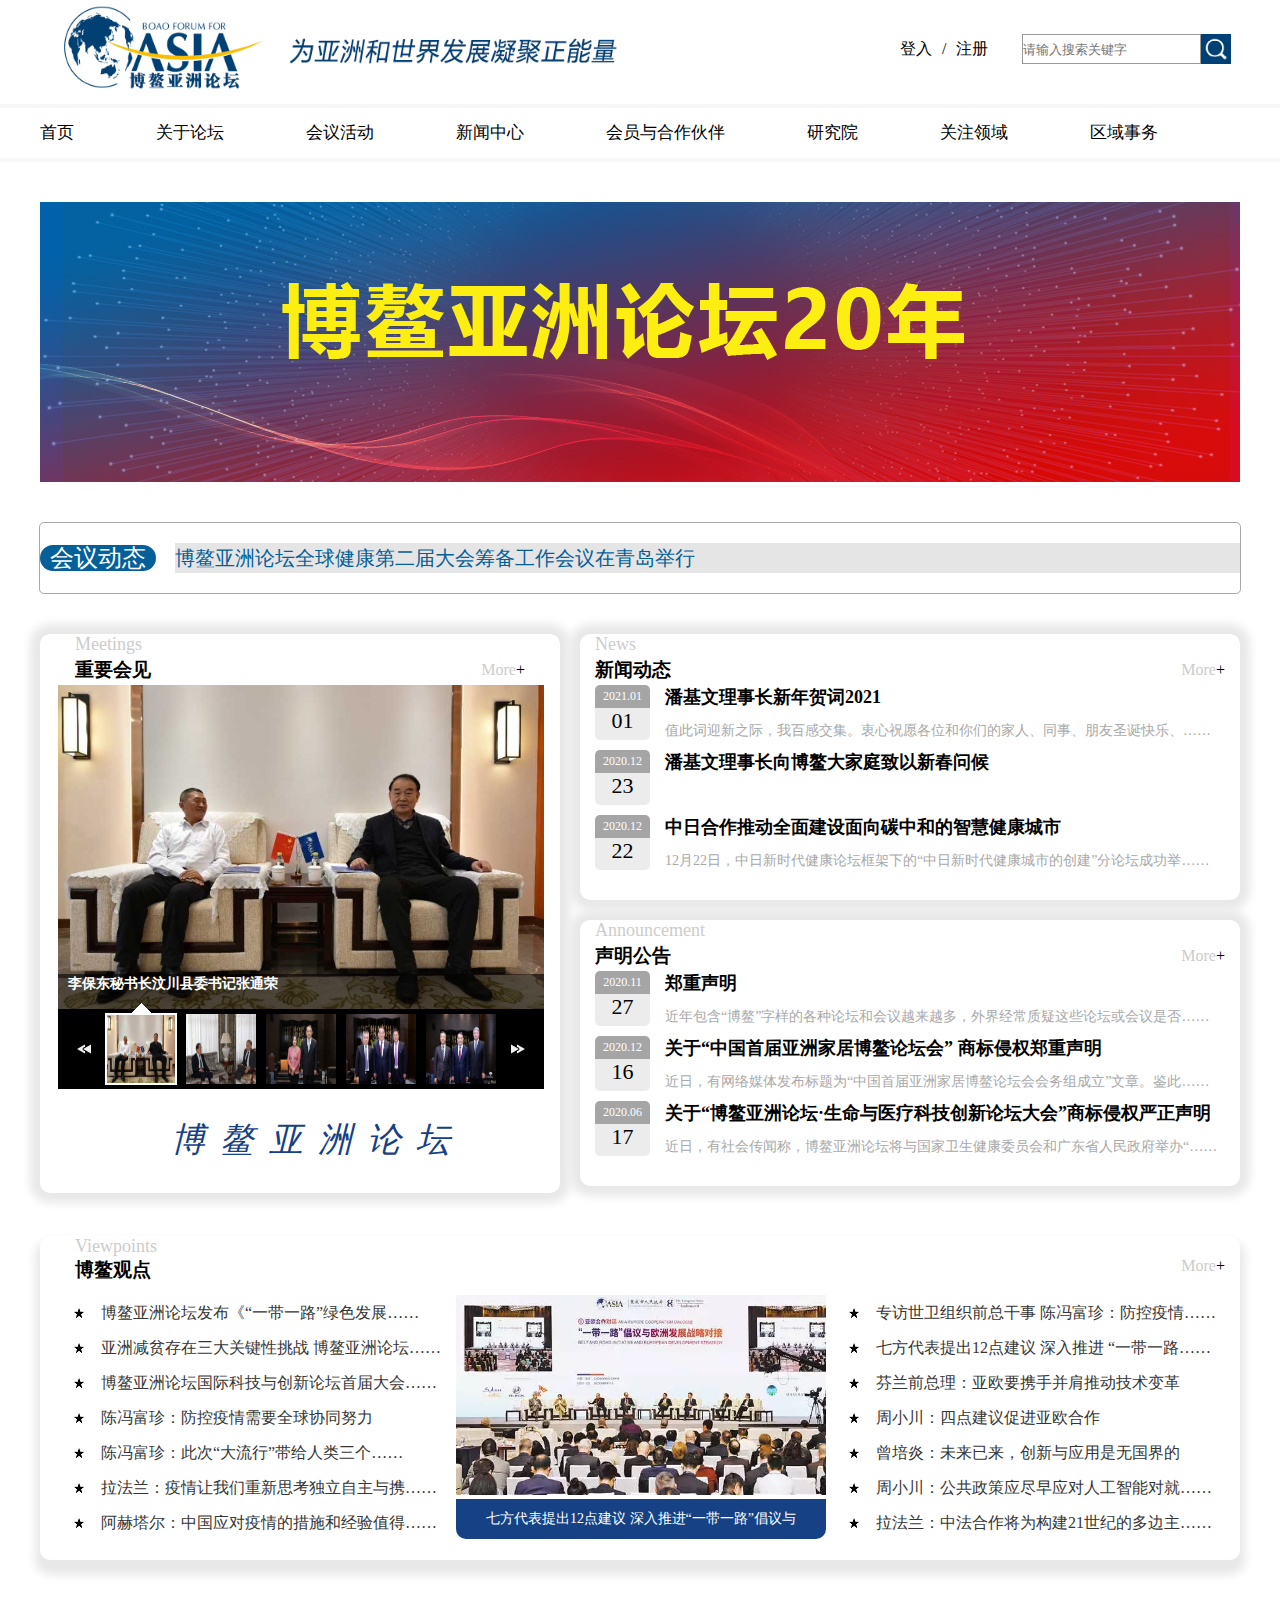
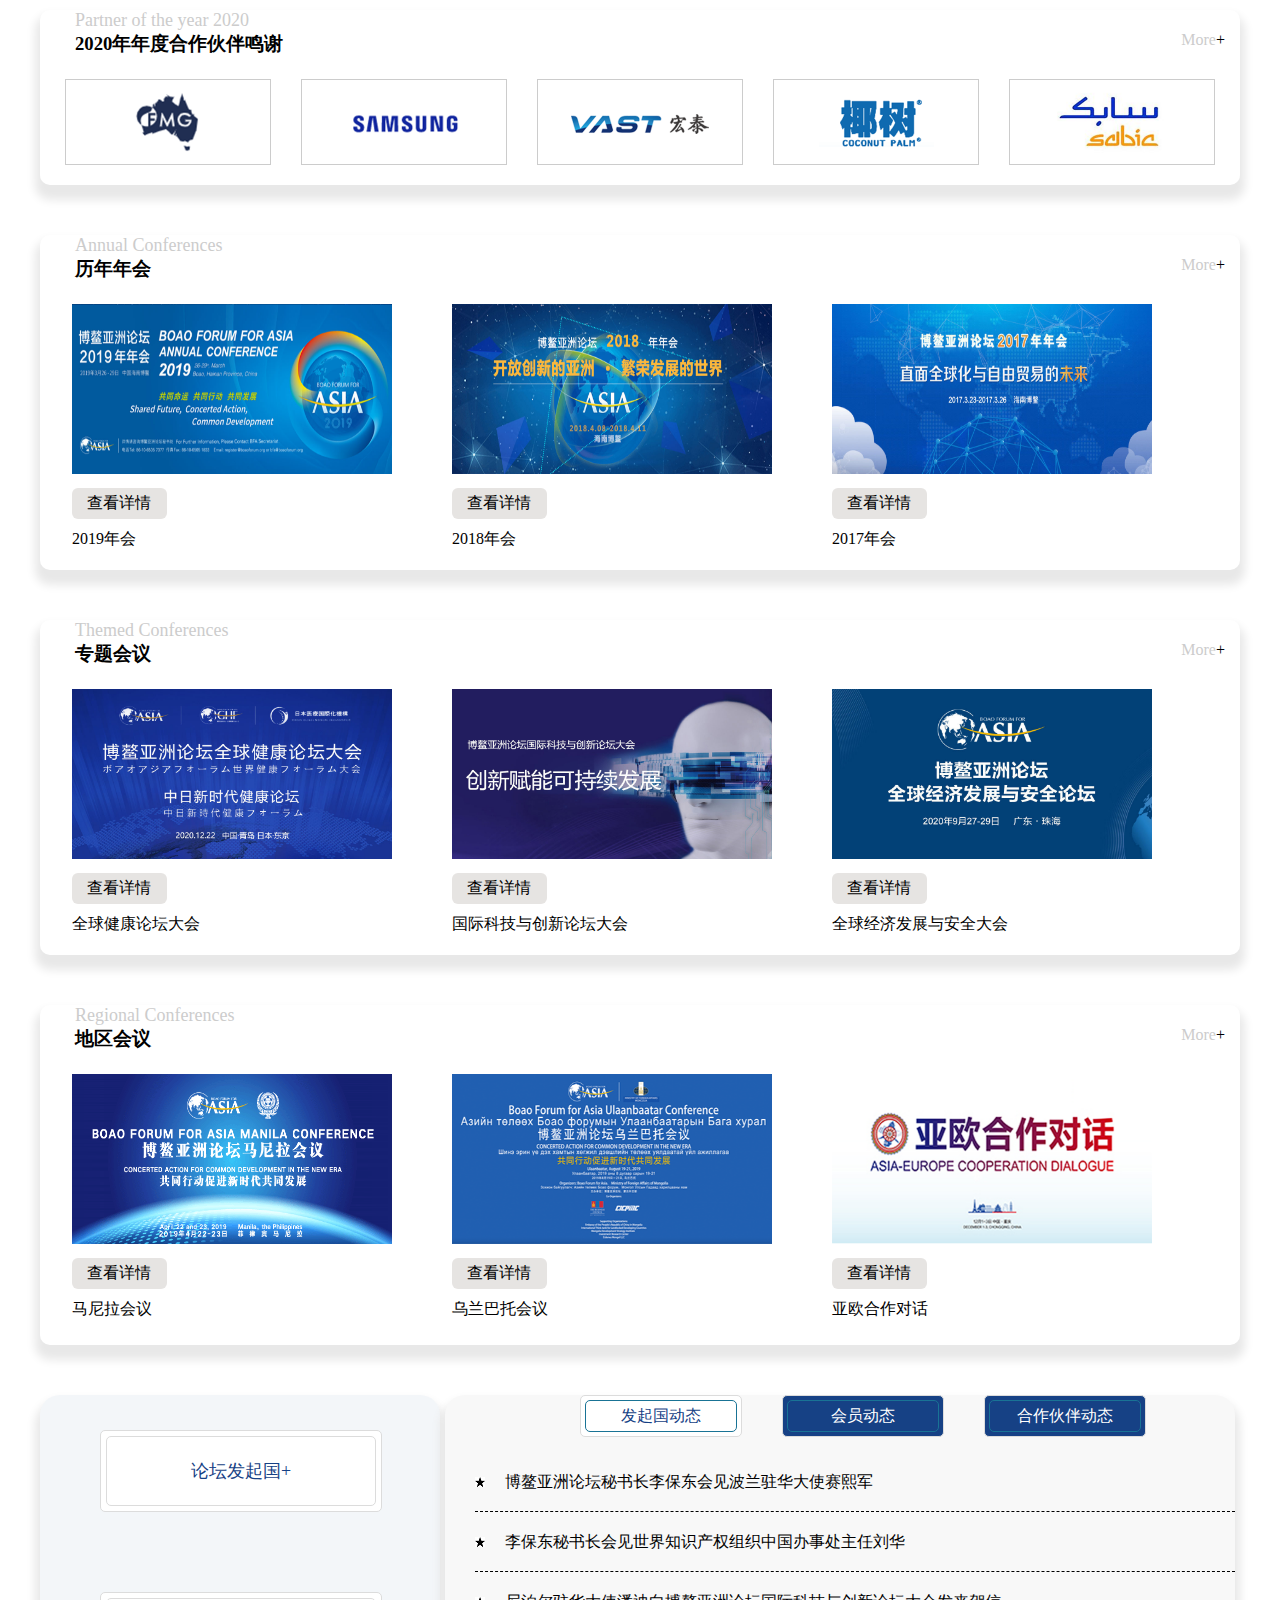
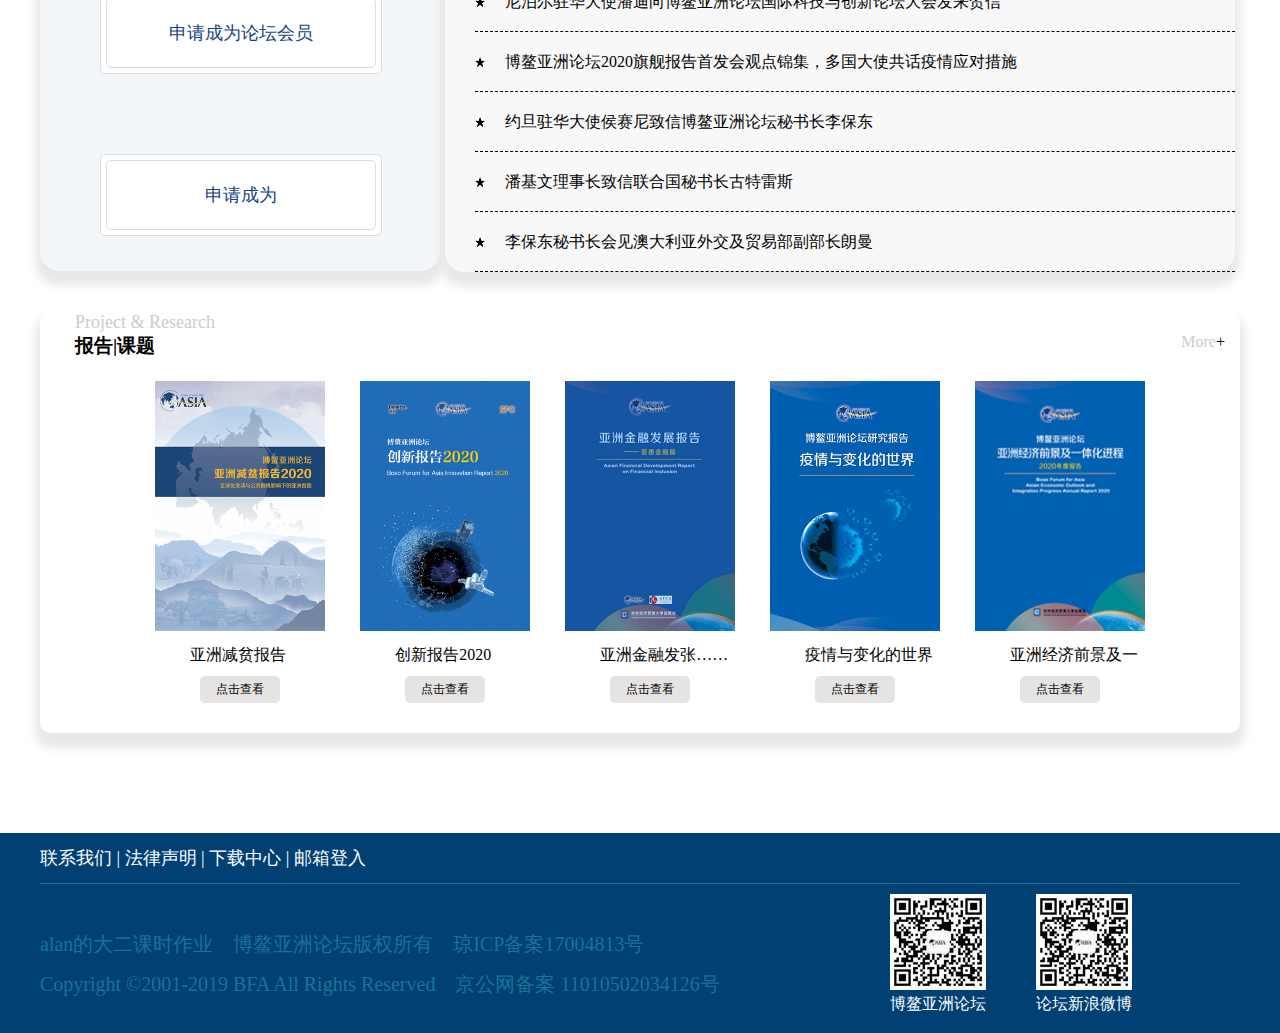
<file: index.html>
<!DOCTYPE html>
<html lang="zh">
<head>
	<meta charset="UTF-8">
	<meta name="viewport" content="width=device-width, initial-scale=1.0">
	<meta http-equiv="X-UA-Compatible" content="ie=edge">
	<title>博鳌亚洲论坛</title>
	<link rel="stylesheet" type="text/css" href="css/index_css.css"/>
	<link rel="stylesheet" type="text/css" href="css/galleryview.css"/>
	<script src="js/jquery.min.js"></script>
	<script src="js/index_js.js"></script>
	<script type="text/javascript" src="js/jquery-1.4.min.js"></script>
	<script type="text/javascript" src="js/jquery.easing.1.3.js"></script>
	<script type="text/javascript" src="js/jquery.galleryview-1.1.js"></script>
	<script type="text/javascript" src="js/jquery.timers-1.1.2.js"></script>
	<script type="text/javascript">
		$(document).ready(function(){
			$('#photos').galleryView({
				panel_width:486,
				panel_height:324,
				frame_width:70,
				frame_height:70
			});
		});
	</script>
</head>
<body>
	<!-- 头 -->
	<script type="text/javascript" src="js/html_to_js_top.js"></script>
	<!-- 头 -->
	<!-- banner开始 -->
	<div id="banner">
		<div id="banner_img">
			<img src="images/bannerwz1.png" alt="图片" style="display: none;" id="div1" >
			<img src="images/bannerwz2.png" alt="图片" style="display: none" id="div2" >
			<img src="images/bannerwz3.png" alt="图片" style="display: none" id="div3" >
			<img src="images/forum2019_cont.png" alt="图片" style="display: none" id="div4" >
		</div>
	</div>
	<!-- banner结束 -->
	<!-- 会议动态开始 -->
	<div id="meet">
		<!-- 我称它为文字的上下联动 -->
		<div id="wz_linkage">
			<span>会议动态</span>
			<ul id="ulid">
				<li οnclick="alert(1)"><a href="#">博鳌亚洲论坛全球健康第二届大会筹备工作会议在青岛举行</a></li>
				<li οnclick="alert(2)"><a href="#">潘基文理事长在博鳌亚洲论坛亚洲减贫报告2020发布会上的讲话</a></li>
				<li οnclick="alert(3)"><a href="#">博鳌亚洲论坛发布《亚洲减贫报告》</a></li>
				<li οnclick="alert(4)"><a href="#">我有一个plan，因为lan，所我只完成了p</a></li>
			</ul>
		</div>
	</div>
	<!-- 会议动态结束 -->
	<!-- 主要内容开始 -->
	<div id="main">
		<!-- main头部开始 -->
		<div id="main_top" class="clearfix">
			<!-- 重要会见开始 -->
			<div id="important_meet">
				<p>Meetings</p>
				<div class="title1">
					<h3>重要会见</h3>
					<a href="#">More<span>+</span></a>
				</div>
				<div id="roll_pic">
					<div id="photos" class="galleryview">
						<!-- 大图，一个盒子一张图 -->
						<div class="panel">
							<a href="#"><img src="images/important_01.png" alt="图1" title="详情" ></a>
							<div class="panel-overlay">
								<h2>李保东秘书长汶川县委书记张通荣</h2>
							</div>
						</div>
						<div class="panel">
							<a href="#"><img src="images/important_02.png" alt="图2" title="详情" ></a>
							<div class="panel-overlay">
								<h2>博鳌亚洲论坛秘书长李保东会见波兰驻华大……</h2>
							</div>
						</div>
						<div class="panel">
							<a href="#"><img src="images/important_03.png" alt="图3" title="详情" ></a>
							<div class="panel-overlay">
								<h2>博鳌亚洲论坛秘书长李保东会见湖南省副省……</h2>
							</div>
						</div>
						<div class="panel">
							<a href="#"><img src="images/important_04.png" alt="图4" title="详情" ></a>
							<div class="panel-overlay">
								<h2>李保东秘书长会见SK集团大中华区总裁吴作义</h2>
							</div>
						</div>
						<div class="panel">
							<a href="#"><img src="images/important_05.png" alt="图5" title="详情" ></a>
							<div class="panel-overlay">
								<h2>李保东秘书长会见世界知识产权组织中国办……</h2>
							</div>
						</div>
						<ul class="filmstrip">
							<!-- 缩略图 -->
							<li><img src="images/important_01.png" alt="图1" ></li>
							<li><img src="images/important_02.png" alt="图2" ></li>
							<li><img src="images/important_03.png" alt="图3" ></li>
							<li><img src="images/important_04.png" alt="图4" ></li>
							<li><img src="images/important_05.png" alt="图5" ></li>
						</ul>
					</div>
				</div>
				<div id="important_meet_footer">
				<p>博鳌亚洲论坛</p>
				</div>
			</div>
			<!-- 重要会见结束 -->
			<!-- 新闻列表开始 -->
			<!-- 新闻动态 -->
			<div id="news">
				<p>News</p>
				<div class="title2">
					<h3>新闻动态</h3>
					<a href="#">More<span>+</span></a>
				</div>
				<div id="news_list">
					<ul>
						<li class="clearfix">
							<div id="news_list_time01">
								<div class="time_ym">2021.01</div>
								<div id="news_time_d01">01</div>
							</div>
							<div id="news_list_zi01" onmouseover="news_time01_over()" onmouseout="news_time01_out()">	<!-- zi=字 -->
								<a href="#">
									<h3>潘基文理事长新年贺词2021</h3>
									<p>值此词迎新之际，我百感交集。衷心祝愿各位和你们的家人、同事、朋友圣诞快乐、……</p>
								</a>
							</div>
						</li>
						<li class="clearfix">
							<div id="news_list_time02">
								<div class="time_ym">2020.12</div>
								<div id="news_time_d02">23</div>
							</div>
							<div id="news_list_zi02" onmouseover="news_time02_over()" onmouseout="news_time02_out()">	<!-- zi=字 -->
								<a href="#">
									<h3>潘基文理事长向博鳌大家庭致以新春问候</h3>
									<p>&nbsp;</p>
								</a>
							</div>
						</li>
						<li class="clearfix">
							<div id="news_list_time03">
								<div class="time_ym">2020.12</div>
								<div id="news_time_d03">22</div>
							</div>
							<div id="news_list_zi03" onmouseover="news_time03_over()" onmouseout="news_time03_out()">	<!-- zi=字 -->
								<a href="#">
									<h3>中日合作推动全面建设面向碳中和的智慧健康城市</h3>
									<p>12月22日，中日新时代健康论坛框架下的“中日新时代健康城市的创建”分论坛成功举……</p>
								</a>
							</div>
						</li>
					</ul>
				</div>
			</div>
			<!-- 声明公告 -->
			<div id="announcement">
				<p>Announcement</p>
				<div class="title2">
					<h3>声明公告</h3>
					<a href="#">More<span>+</span></a>
				</div>
				<div id="announcement_list">
					<ul>
						<li class="clearfix">
							<div id="announcement_list_time01">
								<div class="time_ym">2020.11</div>
								<div id="announcement_time_d01">27</div>
							</div>
							<div id="announcement_list_zi01" onmouseover="announcement_time01_over()" onmouseout="announcement_time01_out()">	<!-- zi=字 -->
								<a href="#">
									<h3>郑重声明</h3>
									<p>近年包含“博鳌”字样的各种论坛和会议越来越多，外界经常质疑这些论坛或会议是否……</p>
								</a>
							</div>
						</li>
						<li class="clearfix">
							<div id="announcement_list_time02">
								<div class="time_ym">2020.12</div>
								<div id="announcement_time_d02">16</div>
							</div>
							<div id="announcement_list_zi02" onmouseover="announcement_time02_over()" onmouseout="announcement_time02_out()">	<!-- zi=字 -->
								<a href="#">
									<h3>关于“中国首届亚洲家居博鳌论坛会” 商标侵权郑重声明</h3>
									<p>近日，有网络媒体发布标题为“中国首届亚洲家居博鳌论坛会会务组成立”文章。鉴此……</p>
								</a>
							</div>
						</li>
						<li class="clearfix">
							<div id="announcement_list_time03">
								<div class="time_ym">2020.06</div>
								<div id="announcement_time_d03">17</div>
							</div>
							<div id="announcement_list_zi03" onmouseover="announcement_time03_over()" onmouseout="announcement_time03_out()">	<!-- zi=字 -->
								<a href="#">
									<h3>关于“博鳌亚洲论坛·生命与医疗科技创新论坛大会”商标侵权严正声明</h3>
									<p>近日，有社会传闻称，博鳌亚洲论坛将与国家卫生健康委员会和广东省人民政府举办“……</p>
								</a>
							</div>
						</li>
					</ul>
			</div>
		</div>
			<!-- 新闻列表结束 -->
		</div>
		<!-- main头部结束 -->
		<!-- main中部开始 -->
		<div id="main_viewpoints" class="clearfix">
			<p>Viewpoints</p>
			<div class="title3">
				<h3>博鳌观点</h3>
				<a href="#">More<span>+</span></a>
			</div>
			<div id="main_viewpoints_left">
				<ul>
					<a href="#"><li>博鳌亚洲论坛发布《“一带一路”绿色发展……</li></a>
					<a href="#"><li>亚洲减贫存在三大关键性挑战 博鳌亚洲论坛……</li></a>
					<a href="#"><li>博鳌亚洲论坛国际科技与创新论坛首届大会……</li></a>
					<a href="#"><li>陈冯富珍：防控疫情需要全球协同努力</li></a>
					<a href="#"><li>陈冯富珍：此次“大流行”带给人类三个……</li></a>
					<a href="#"><li>拉法兰：疫情让我们重新思考独立自主与携……</li></a>
					<a href="#"><li>阿赫塔尔：中国应对疫情的措施和经验值得……</li></a>
				</ul>
			</div>
			<div id="main_viewpoints_middle">
				<!-- 轮播图 -->
				<div id="slider">
					<ul class="slieder-item-container">
						<li>
							<a href="#">
								<img src="images/viewpoints01.png" />
								<div class="slieder_footer_p">
									<h5>七方代表提出12点建议 深入推进“一带一路”倡议与</h5>
								</div>
							</a>
						</li>
						<li>
							<a href="#">
								<img src="images/viewpoints02.png" />
								<div class="slieder_footer_p">
									<h5>周小川：四点建议促进亚欧合作</h5>
								</div>
							</a>
						</li>
						<li>
							<a href="#">
								<img src="images/viewpoints03.png" />
								<div class="slieder_footer_p">
									<h5>专访问世界卫生组织前总干事 陈冯富珍：防控疫情需要</h5>
								</div>
							</a>
						</li>
					</ul>
					<div class="arrow-container">
						<span class="left-arrow">&lt;</span>
						<span class="right-arrow">&gt;</span>
					</div>
					<div class="indicator-container">
						<span class="indicator active"></span>
						<span class="indicator"></span>
						<span class="indicator"></span>
					</div>
				</div>
			</div>
			<div id="main_viewpoints_right">
				<ul>
					<a href="#"><li>专访世卫组织前总干事 陈冯富珍：防控疫情……</li></a>
					<a href="#"><li>七方代表提出12点建议 深入推进 “一带一路……</li></a>
					<a href="#"><li>芬兰前总理：亚欧要携手并肩推动技术变革</li></a>
					<a href="#"><li>周小川：四点建议促进亚欧合作</li></a>
					<a href="#"><li>曾培炎：未来已来，创新与应用是无国界的</li></a>
					<a href="#"><li>周小川：公共政策应尽早应对人工智能对就……</li></a>
					<a href="#"><li>拉法兰：中法合作将为构建21世纪的多边主……</li></a>
				</ul>
			</div>
		</div>
		<div id="main_partner" class="clearfix">
			<p>Partner of the year 2020</p>
			<div class="title3">
				<h3>2020年年度合作伙伴鸣谢</h3>
				<a href="#">More<span>+</span></a>
			</div>
			<div id="main_partner_img">
				<ul>
					<a href="#"><li><img src="images/partner01.png" alt="合作伙伴" ></li></a>
					<a href="#"><li><img src="images/partner02.png" alt="合作伙伴" ></li></a>
					<a href="#"><li><img src="images/partner03.png" alt="合作伙伴" ></li></a>
					<a href="#"><li><img src="images/partner04.png" alt="合作伙伴" ></li></a>
					<a href="#"><li><img src="images/partner05.png" alt="合作伙伴" ></li></a>
				</ul>
			</div>
			
		</div>
		<div id="main_annual" class="clearfix">
			<p>Annual Conferences</p>
			<div class="title3">
				<h3>历年年会</h3>
				<a href="#">More<span>+</span></a>
			</div>
			<div id="main_annual_img">
				<ul>
					<li>
						<a href="#"><img src="images/annual01.jpg" alt="历年年会" ></a>
						<a href="#">
							<div id="annual_details01" onmouseover="annual_time_over01()" onmouseout="annual_time_out01()">
								<div id="details_box01">查看详情</div>
								<span id="annual_time01">2019年会</span>
							</div>
						</a>
					</li>
					<li>
						<a href="#"><img src="images/annual02.jpg" alt="历年年会" ></a>
						<a href="#">
							<div id="annual_details02" onmouseover="annual_time_over02()" onmouseout="annual_time_out02()">
								<div id="details_box02">查看详情</div>
								<span id="annual_time02">2018年会</span>
							</div>
						</a>
					</li>
					<li>
						<a href="#"><img src="images/annual03.jpg" alt="历年年会" ></a>
						<a href="#">
							<div id="annual_details03" onmouseover="annual_time_over03()" onmouseout="annual_time_out03()">
								<div id="details_box03">查看详情</div>
								<span id="annual_time03">2017年会</span>
							</div>
						</a>
					</li>
				</ul>
			</div>
		</div>
		<div id="main_themed" class="clearfix">
			<p>Themed Conferences</p>
			<div class="title3">
				<h3>专题会议</h3>
				<a href="#">More<span>+</span></a>
			</div>
			<div id="main_themed_img">
				<ul>
					<li>
						<a href="#"><img src="images/themed01.jpg" alt="专题会议" ></a>
						<a href="#">
							<div id="themed_details04" onmouseover="annual_time_over04()" onmouseout="annual_time_out04()">
								<div id="details_box04">查看详情</div>
								<span id="themed_time04">全球健康论坛大会</span>
							</div>
						</a>
					</li>
					<li>
						<a href="#"><img src="images/themed02.jpg" alt="专题会议" ></a>
						<a href="#">
							<div id="themed_details05" onmouseover="annual_time_over05()" onmouseout="annual_time_out05()">
								<div id="details_box05">查看详情</div>
								<span id="themed_time05">国际科技与创新论坛大会</span>
							</div>
						</a>
					</li>
					<li>
						<a href="#"><img src="images/themed03.jpg" alt="专题会议" ></a>
						<a href="#">
							<div id="themed_details06" onmouseover="annual_time_over06()" onmouseout="annual_time_out06()">
								<div id="details_box06">查看详情</div>
								<span id="themed_time06">全球经济发展与安全大会</span>
							</div>
						</a>
					</li>
				</ul>
			</div>
		</div>
		<div id="main_regional" class="clearfix">
			<p>Regional Conferences</p>
			<div class="title3">
				<h3>地区会议</h3>
				<a href="#">More<span>+</span></a>
			</div>
			<div id="main_regional_img">
				<ul>
					<li>
						<a href="#"><img src="images/regional01.png" alt="地区会议" ></a>
						<a href="#">
							<div id="regional_details07" onmouseover="annual_time_over07()" onmouseout="annual_time_out07()">
								<div id="details_box07">查看详情</div>
								<span id="regional_time07">马尼拉会议</span>
							</div>
						</a>
					</li>
					<li>
						<a href="#"><img src="images/regional02.png" alt="地区会议" ></a>
						<a href="#">
							<div id="regional_details08" onmouseover="annual_time_over08()" onmouseout="annual_time_out08()">
								<div id="details_box08">查看详情</div>
								<span id="regional_time08">乌兰巴托会议</span>
							</div>
						</a>
					</li>
					<li>
						<a href="#"><img src="images/regional03.png" alt="地区会议" ></a>
						<a href="#">
							<div id="regional_details09" onmouseover="annual_time_over09()" onmouseout="annual_time_out09()">
								<div id="details_box09">查看详情</div>
								<span id="regional_time09">亚欧合作对话</span>
							</div>
						</a>
					</li>
				</ul>
			</div>
		</div>
		<!-- main中部结束 -->
		<!-- main底部开始 -->
		<div id="main_switch" class="clearfix">
			<div id="main_switch_left">
				<ul>
					<a href="#"><li><span>论坛发起国+</span></li></a>
					<a href="#"><li class="temp1"><span>申请成为论坛会员</span></li></a>
					<a href="#"><li><span>申请成为</span></li></a>
				</ul>
			</div>
			<div id="main_switch_right">
				<div id="switch_right_top" class="clearfix">
					<ul>
						<a><li id="sth_li01" onclick="switch01()" style="background-color: #FFFFFF; color: #164185;"><span>发起国动态</span></li></a>
						<a><li id="sth_li02" onclick="switch02()" class="temp2"><span>会员动态</span></li></a>
						<a><li id="sth_li03" onclick="switch03()"><span>合作伙伴动态</span></li></a>
					</ul>
				</div>
				<div id="switch_new_list01">
					<ul>
						<a href="#"><li>博鳌亚洲论坛秘书长李保东会见波兰驻华大使赛熙军</li></a>
						<a href="#"><li>李保东秘书长会见世界知识产权组织中国办事处主任刘华</li></a>
						<a href="#"><li>尼泊尔驻华大使潘迪向博鳌亚洲论坛国际科技与创新论坛大会发来贺信</li></a>
						<a href="#"><li>博鳌亚洲论坛2020旗舰报告首发会观点锦集，多国大使共话疫情应对措施</li></a>
						<a href="#"><li>约旦驻华大使侯赛尼致信博鳌亚洲论坛秘书长李保东</li></a>
						<a href="#"><li>潘基文理事长致信联合国秘书长古特雷斯</li></a>
						<a href="#"><li>李保东秘书长会见澳大利亚外交及贸易部副部长朗曼</li></a>
					</ul>
				</div>
				<div id="switch_new_list02">
					<ul>
						<a href="#"><li>天鹅到家（原58到家）全新起航 打造全国领先的家庭服务平台</li></a>
						<a href="#"><li>索尼斥2.5亿美元战略投资Epic Games</li></a>
						<a href="#"><li>索尼启动 “THU索尼人才联盟” ，激励创作者打破数字娱乐创意边界</li></a>
						<a href="#"><li>南方电网发布全球首份《数字电网白皮书》</li></a>
						<a href="#"><li>注册Airpeak品牌 索尼启动人工智能无人机项目</li></a>
						<a href="#"><li>索尼将线上参展CEATEC2020，迎接新常态世界下的3R挑战</li></a>
						<a href="#"><li>中国石化前三季度实现净利润235亿元</li></a>
					</ul>
				</div>
				<div id="switch_new_list03">
					<ul>
						<a href="#"><li>沙特基础工业公司成为博鳌亚洲论坛荣誉战略合作伙伴</li></a>
						<a href="#"><li>德勤《聚焦亚洲》：2020年底前中国的强劲复苏有望推动区域经济反弹</li></a>
						<a href="#"><li>阿斯利康支持全球抗疫，900万只口罩从中国运往海外抗疫第一线</li></a>
						<a href="#"><li>沙特基础工业公司携手《财经》杂志及《财经智库》联合发布 “全球经济信心指数” 全球经济遭……</li></a>
						<a href="#"><li>万岁爷遇到故宫掌门人，博鳌亚洲论坛文化之夜塔台唱了什么戏？</li></a>
						<a href="#"><li>博鳌亚洲论坛上的伊利声音：如何从中国企业迈向全球企业</li></a>
						<a href="#"><li>通航话题首现博鳌亚洲论坛2017年年会海航通航投资集团正式成立</li></a>
					</ul>
				</div>
			</div>
		</div>
		<div id="main_PR" class="clearfix">
			<p>Project & Research</p>
			<div class="title3">
				<h3>报告|课题</h3>
				<a href="#">More<span>+</span></a>
			</div>
			<div id="main_PR_img">
				<ul>
					<a href="#">
						<li>
							<img src="images/PR01.png" alt="报告课题" >
							<div id="PR_img01">
								<p>亚洲减贫报告</p>
								<span>点击查看</span>
							</div>
						</li>
					</a>
					<a href="#">
						<li>
							<img src="images/PR02.png" alt="报告课题" >
							<div id="PR_img02">
								<p>创新报告2020</p>
								<span>点击查看</span>
							</div>
						</li>
					</a>
					<a href="#">
						<li>
							<img src="images/PR03.png" alt="报告课题" >
							<div id="PR_img03">
								<p>亚洲金融发张……</p>
								<span>点击查看</span>
							</div>
						</li>
					</a>
					<a href="#">
						<li>
							<img src="images/PR04.png" alt="报告课题" >
							<div id="PR_img04">
								<p>疫情与变化的世界</p>
								<span>点击查看</span>
							</div>
						</li>
					</a>
					<a href="#">
						<li>
							<img src="images/PR05.png" alt="报告课题" >
							<div id="PR_img05">
								<p>亚洲经济前景及一</p>
								<span>点击查看</span>
							</div>
						</li>
					</a>
				</ul>
			</div>
		</div>
		<!-- main底部结束 -->
	</div>
	<!-- 主要内容结束 -->
	<script type="text/javascript" src="js/html_to_js_down.js"></script>
</body>
</html>
</file>
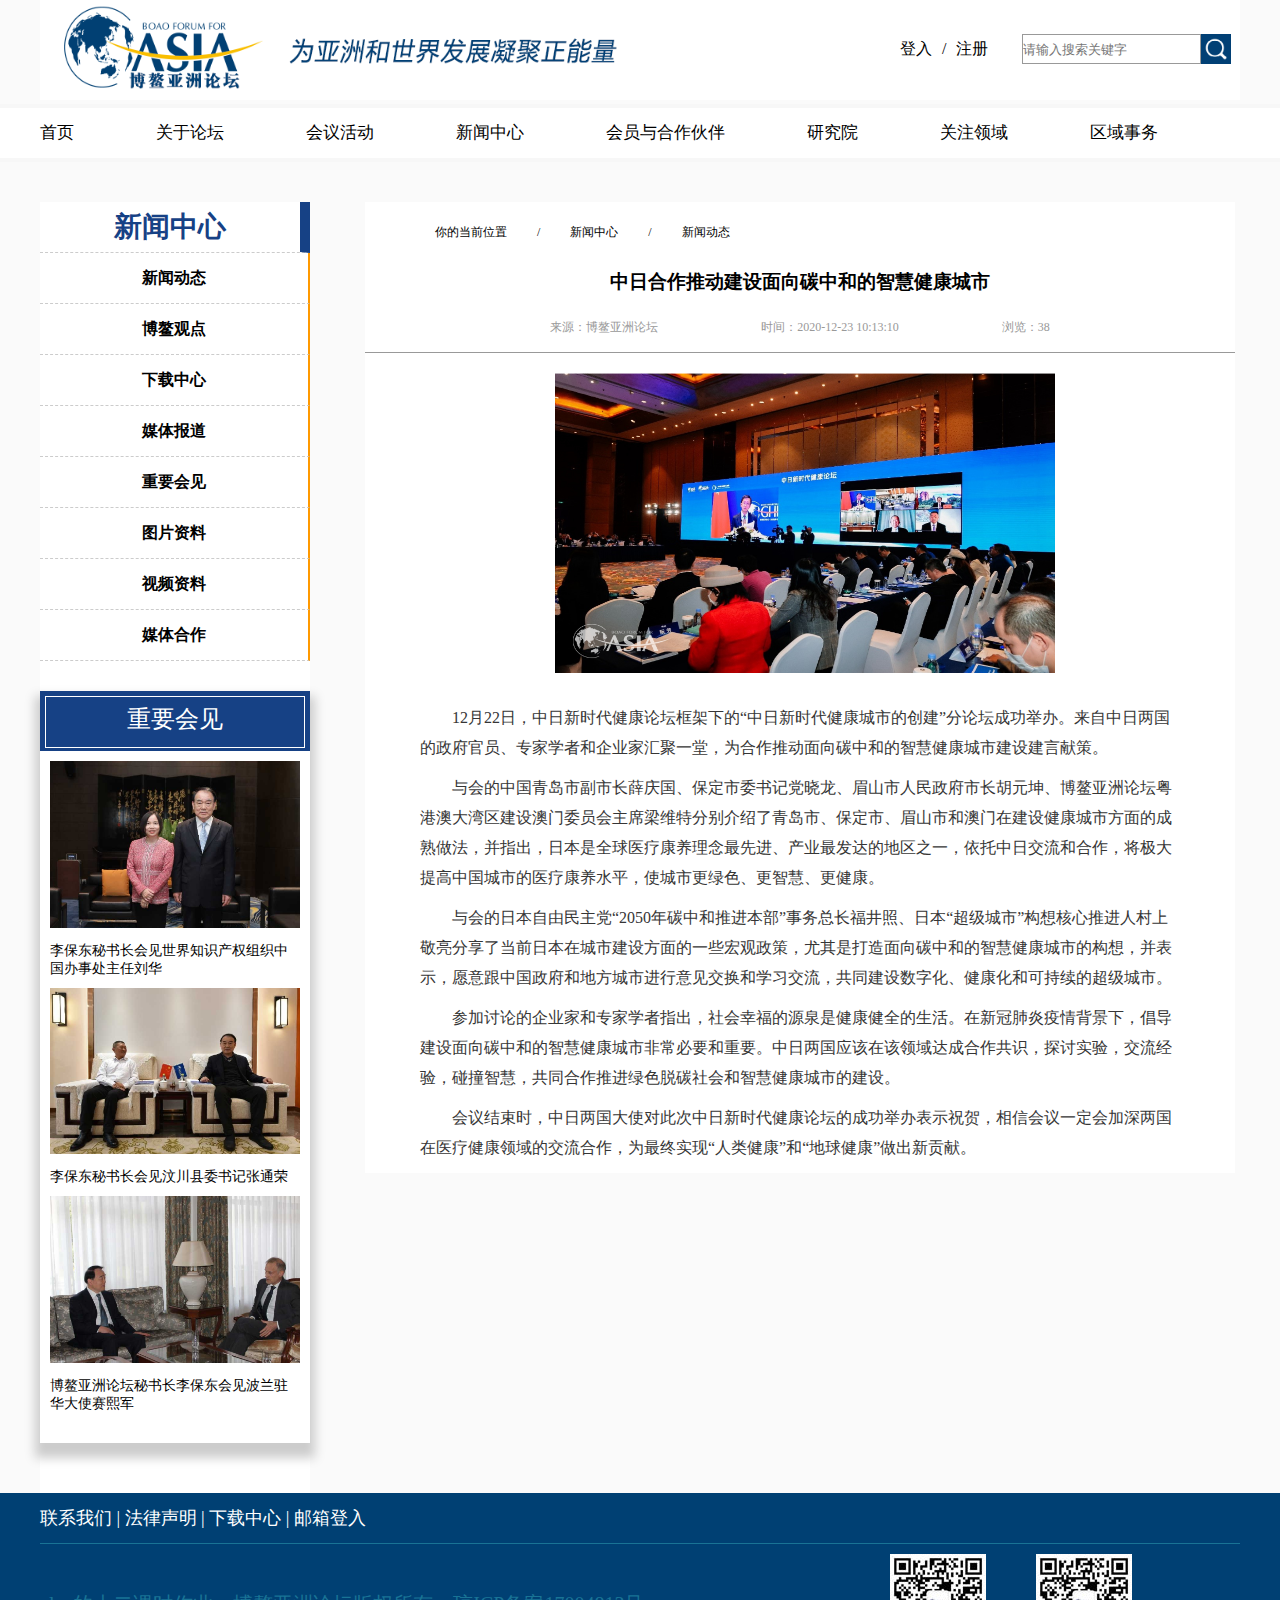
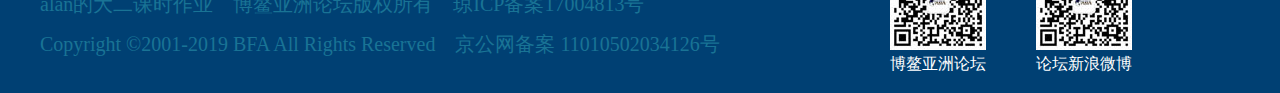
<file: cj_cooperation.html>
<!DOCTYPE html>
<html lang="zh">
<head>
	<meta charset="UTF-8">
	<meta name="viewport" content="width=device-width, initial-scale=1.0">
	<meta http-equiv="X-UA-Compatible" content="ie=edge">
	<title>亚洲博鳌论坛</title>
	<link rel="stylesheet" type="text/css" href="css/index_css.css"/>
	<link rel="stylesheet" type="text/css" href="css/news_list.css"/>
	<link rel="stylesheet" type="text/css" href="css/cj_cooperation.css"/>
	<script src="js/index_js.js" type="text/javascript" charset="utf-8"></script>
	<script src="js/jquery.min.js"></script>
	<script src="js/rollpic.js"></script>
</head>
<body>
	<!-- 头 -->
	<script type="text/javascript" src="js/html_to_js_top.js"></script>
	<!-- 头 -->
	<!-- 内容 -->
	<script type="text/javascript" src="js/new_list_left_js.js"></script>
			<!-- title开始 -->
			<div id="details_title">
				<h3>中日合作推动建设面向碳中和的智慧健康城市</h3>
				<div id="details_title_footer">
					<span>来源：博鳌亚洲论坛</span>
					<span>时间：2020-12-23 10:13:10</span>
					<span>浏览：38</span>
				</div>
			</div>
			<!-- title结束 -->
			<!-- conter开始 -->
			<div id="details_conter">
				<!-- 轮播图开始 -->
				<div id="sl">
				<div id="slider">
				    <ul class="slieder-item-container">
				        <li><a href="#"><img src="images/cj_cooperation01.png" alt="详情图" /></a></li>
				        <li><a href="#"><img src="images/cj_cooperation02.png" alt="详情图" /></a></li>
				        <li><a href="#"><img src="images/cj_cooperation03.png" alt="详情图" /></a></li>
				    </ul>
				    <div class="arrow-container">
				        <span class="left-arrow"><</span>
				        <span class="right-arrow">></span>
				    </div>
				    <div class="indicator-container">
				        <span class="indicator active"></span>
				        <span class="indicator"></span>
				        <span class="indicator"></span>
				    </div>
				</div>
				</div>
				<!-- 轮播图结束 -->
				<p>12月22日，中日新时代健康论坛框架下的“中日新时代健康城市的创建”分论坛成功举办。来自中日两国的政府官员、专家学者和企业家汇聚一堂，为合作推动面向碳中和的智慧健康城市建设建言献策。</p>
				<p>与会的中国青岛市副市长薛庆国、保定市委书记党晓龙、眉山市人民政府市长胡元坤、博鳌亚洲论坛粤港澳大湾区建设澳门委员会主席梁维特分别介绍了青岛市、保定市、眉山市和澳门在建设健康城市方面的成熟做法，并指出，日本是全球医疗康养理念最先进、产业最发达的地区之一，依托中日交流和合作，将极大提高中国城市的医疗康养水平，使城市更绿色、更智慧、更健康。</p>
				<p>与会的日本自由民主党“2050年碳中和推进本部”事务总长福井照、日本“超级城市”构想核心推进人村上敬亮分享了当前日本在城市建设方面的一些宏观政策，尤其是打造面向碳中和的智慧健康城市的构想，并表示，愿意跟中国政府和地方城市进行意见交换和学习交流，共同建设数字化、健康化和可持续的超级城市。</p>
				<p>参加讨论的企业家和专家学者指出，社会幸福的源泉是健康健全的生活。在新冠肺炎疫情背景下，倡导建设面向碳中和的智慧健康城市非常必要和重要。中日两国应该在该领域达成合作共识，探讨实验，交流经验，碰撞智慧，共同合作推进绿色脱碳社会和智慧健康城市的建设。</p>
				<p>会议结束时，中日两国大使对此次中日新时代健康论坛的成功举办表示祝贺，相信会议一定会加深两国在医疗健康领域的交流合作，为最终实现“人类健康”和“地球健康”做出新贡献。</p>
			</div>
			<!-- conter结束 -->
		</div>
	</div>
	<!-- 内容 -->
	<!-- 脚注 -->
	<script type="text/javascript" src="js/html_to_js_down.js"></script>
	<!-- 脚注 -->
</body>
</html>
</file>
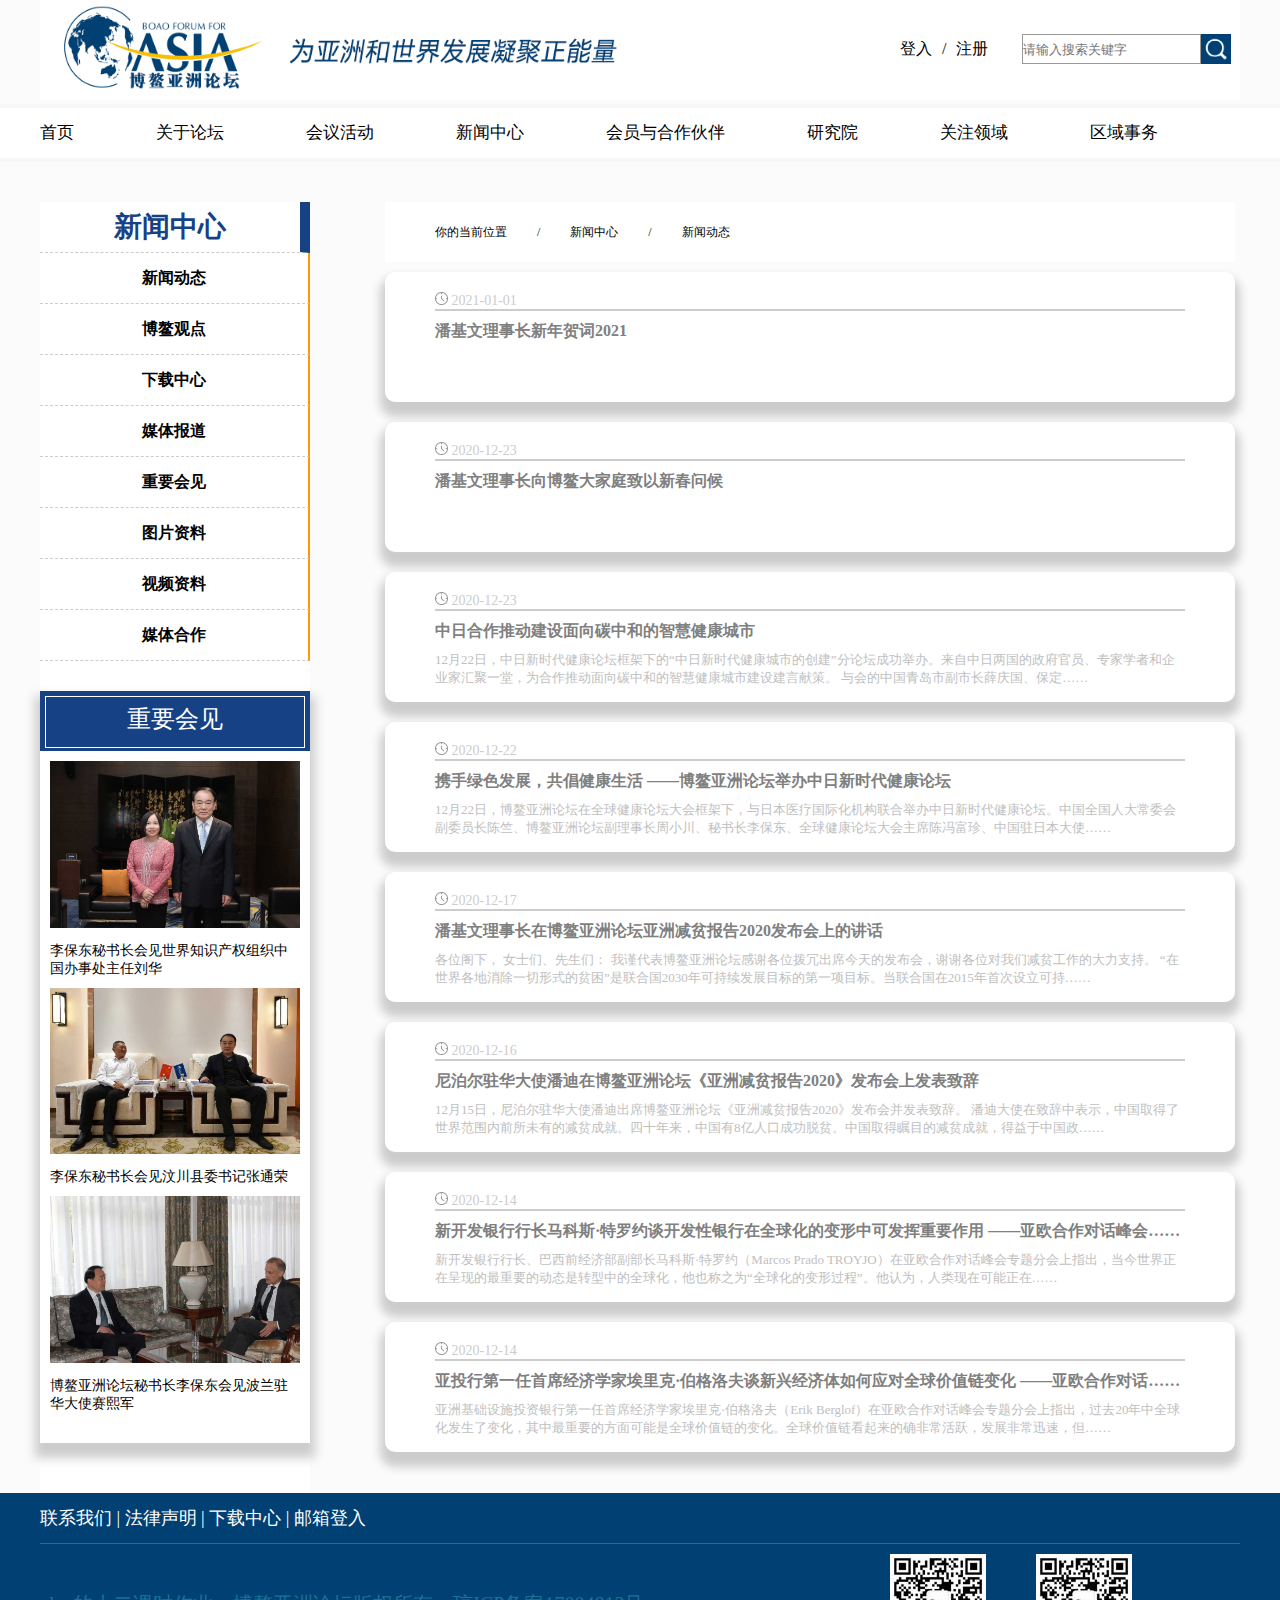
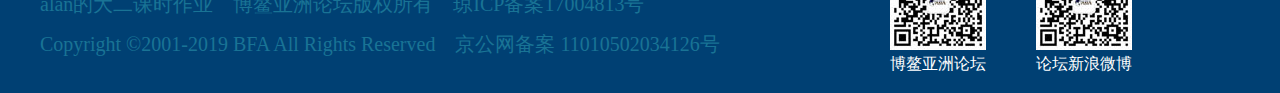
<file: news_list.html>
<!DOCTYPE html>
<html lang="zh">
<head>
	<meta charset="UTF-8">
	<meta name="viewport" content="width=device-width, initial-scale=1.0">
	<meta http-equiv="X-UA-Compatible" content="ie=edge">
	<title>博鳌亚洲论坛</title>
	<link rel="stylesheet" type="text/css" href="css/index_css.css"/>
	<link rel="stylesheet" type="text/css" href="css/news_list.css"/>
	<script src="js/index_js.js" type="text/javascript" charset="utf-8"></script>
</head>
<body>
	<!-- 头 -->
	<script type="text/javascript" src="js/html_to_js_top.js"></script>
	<!-- 头 -->
	<!-- 主要内容开始 -->
	<div id="list_main" class="clearfix">
		<!-- left -->
		<div id="list_main_left">
			<div id="list_main_left_top">
				<ul>
					<li id="list_left_lit">新闻中心</li>
					<a href="news_list.html"><li class="list_left_li">新闻动态</li></a>
					<a href="#"><li class="list_left_li">博鳌观点</li></a>
					<a href="#"><li class="list_left_li">下载中心</li></a>
					<a href="#"><li class="list_left_li">媒体报道</li></a>
					<a href="#"><li class="list_left_li">重要会见</li></a>
					<a href="#"><li class="list_left_li">图片资料</li></a>
					<a href="#"><li class="list_left_li">视频资料</li></a>
					<a href="#"><li class="list_left_li">媒体合作</li></a>
				</ul>
			</div>
			<div id="list_main_left_down">
				<div id="list_meeting">
					<a href="#">重要会见</a>
				</div>
				<div id="list_meeting_pic">
					<ul>
						<li>
							<img src="images/important_03.png" >
							<div class="meet_pic">
								李保东秘书长会见世界知识产权组织中国办事处主任刘华
							</div>
						</li>
						<li>
							<img src="images/important_01.png" >
							<div class="meet_pic">
								李保东秘书长会见汶川县委书记张通荣
							</div>
						</li>
						<li>
							<img src="images/important_02.png" >
							<div class="meet_pic">
								博鳌亚洲论坛秘书长李保东会见波兰驻华大使赛熙军
							</div>
						</li>
					</ul>
				</div>
			</div>
		</div>
		<!-- right -->
		<div id="list_main_right">
			<div id="list_right_top" class="clearfix">
				<ul>
					<li>你的当前位置</li>
					<li>/</li>
					<li>新闻中心</li>
					<li>/</li>
					<li>新闻动态</li>
				</ul>
			</div>
			<div id="news_list">
				<a href="#">
					<div class="news_list_block">
						<div class="news_list_time">
							<img src="images/news_list_icon.png" alt="时钟小图标" > 2021-01-01
						</div>
						<div class="news_list_wz">
							<h4>潘基文理事长新年贺词2021</h4>
							<p></p>
						</div>
					</div>
				</a>
				<a href="#">
					<div class="news_list_block">
						<div class="news_list_time">
							<img src="images/news_list_icon.png" alt="时钟小图标" > 2020-12-23
						</div>
						<div class="news_list_wz">
							<h4>潘基文理事长向博鳌大家庭致以新春问候</h4>
							<p></p>
						</div>
					</div>
				</a>
				<a href="cj_cooperation.html">
					<div class="news_list_block">
						<div class="news_list_time">
							<img src="images/news_list_icon.png" alt="时钟小图标" > 2020-12-23
						</div>
						<div class="news_list_wz">
							<h4>中日合作推动建设面向碳中和的智慧健康城市</h4>
							<p>12月22日，中日新时代健康论坛框架下的“中日新时代健康城市的创建”分论坛成功举办。来自中日两国的政府官员、专家学者和企业家汇聚一堂，为合作推动面向碳中和的智慧健康城市建设建言献策。 与会的中国青岛市副市长薛庆国、保定……</p>
						</div>
					</div>
				</a>
				<a href="#">
					<div class="news_list_block">
						<div class="news_list_time">
							<img src="images/news_list_icon.png" alt="时钟小图标" > 2020-12-22
						</div>
						<div class="news_list_wz">
							<h4>携手绿色发展，共倡健康生活 ——博鳌亚洲论坛举办中日新时代健康论坛</h4>
							<p>12月22日，博鳌亚洲论坛在全球健康论坛大会框架下，与日本医疗国际化机构联合举办中日新时代健康论坛。中国全国人大常委会副委员长陈竺、博鳌亚洲论坛副理事长周小川、秘书长李保东、全球健康论坛大会主席陈冯富珍、中国驻日本大使……</p>
						</div>
					</div>
				</a>
				<a href="#">
					<div class="news_list_block">
						<div class="news_list_time">
							<img src="images/news_list_icon.png" alt="时钟小图标" > 2020-12-17
						</div>
						<div class="news_list_wz">
							<h4>潘基文理事长在博鳌亚洲论坛亚洲减贫报告2020发布会上的讲话</h4>
							<p>各位阁下， 女士们、先生们： 我谨代表博鳌亚洲论坛感谢各位拨冗出席今天的发布会，谢谢各位对我们减贫工作的大力支持。 “在世界各地消除一切形式的贫困”是联合国2030年可持续发展目标的第一项目标。当联合国在2015年首次设立可持……</p>
						</div>
					</div>
				</a>
				<a href="#">
					<div class="news_list_block">
						<div class="news_list_time">
							<img src="images/news_list_icon.png" alt="时钟小图标" > 2020-12-16
						</div>
						<div class="news_list_wz">
							<h4>尼泊尔驻华大使潘迪在博鳌亚洲论坛《亚洲减贫报告2020》发布会上发表致辞</h4>
							<p>12月15日，尼泊尔驻华大使潘迪出席博鳌亚洲论坛《亚洲减贫报告2020》发布会并发表致辞。 潘迪大使在致辞中表示，中国取得了世界范围内前所未有的减贫成就。四十年来，中国有8亿人口成功脱贫。中国取得瞩目的减贫成就，得益于中国政……</p>
						</div>
					</div>
				</a>
				<a href="#">
					<div class="news_list_block">
						<div class="news_list_time">
							<img src="images/news_list_icon.png" alt="时钟小图标" > 2020-12-14
						</div>
						<div class="news_list_wz">
							<h4>新开发银行行长马科斯·特罗约谈开发性银行在全球化的变形中可发挥重要作用 ——亚欧合作对话峰会……</h4>
							<p>   新开发银行行长、巴西前经济部副部长马科斯·特罗约（Marcos Prado TROYJO）在亚欧合作对话峰会专题分会上指出，当今世界正在呈现的最重要的动态是转型中的全球化，他也称之为“全球化的变形过程”。他认为，人类现在可能正在……</p>
						</div>
					</div>
				</a>
				<a href="#">
					<div class="news_list_block">
						<div class="news_list_time">
							<img src="images/news_list_icon.png" alt="时钟小图标" > 2020-12-14
						</div>
						<div class="news_list_wz">
							<h4>亚投行第一任首席经济学家埃里克·伯格洛夫谈新兴经济体如何应对全球价值链变化 ——亚欧合作对话……</h4>
							<p>亚洲基础设施投资银行第一任首席经济学家埃里克·伯格洛夫（Erik Berglof）在亚欧合作对话峰会专题分会上指出，过去20年中全球化发生了变化，其中最重要的方面可能是全球价值链的变化。全球价值链看起来的确非常活跃，发展非常迅速，但……</p>
						</div>
					</div>
				</a>
			</div>
		</div>
	</div>
	<!-- 主要内容结束 -->
	<!-- 脚注 -->
	<script type="text/javascript" src="js/html_to_js_down.js"></script>
	<!-- 脚注 -->
</body>
</html>
</file>
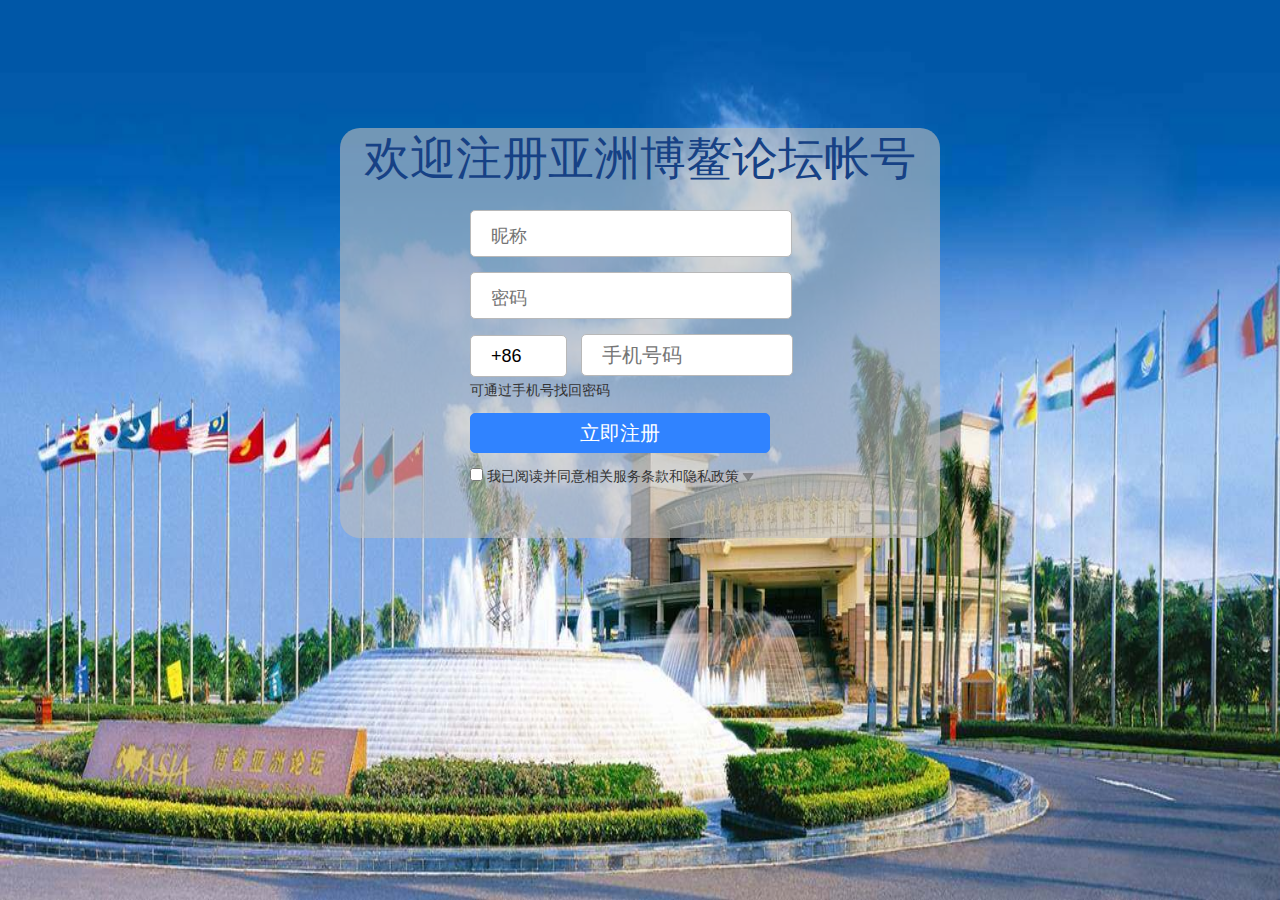
<file: sign.html>
<!DOCTYPE html>
<html lang="zh">
<head>
	<meta charset="UTF-8">
	<meta name="viewport" content="width=device-width, initial-scale=1.0">
	<meta http-equiv="X-UA-Compatible" content="ie=edge">
	<title>注册</title>
	<link rel="stylesheet" type="text/css" href="css/sign.css"/>
	<script src="js/jquery.min.js" async defer></script>
	<script src="js/sign_in_js.js" async defer></script>
</head>
<body>
<!-- <form action="" method=""> -->
	<div id="sign">
		<div id="title">
			欢迎注册亚洲博鳌论坛帐号
		</div>
		<div class="clearfix">
			<div id="ni">
				<label for="nickname"><input type="text" name="nickname" id="nickname" placeholder="昵称" onblur="checkNickname()"  /></label>
			</div>
			<div id="tick1">
				<img src="images/tick.png" alt="正确提示信息" >
			</div>
		</div>
		<div id="nicknamError">
			<div id="nError1">
				<img src="images/error.png" alt="错误提示" ><span>昵称不可以为空</span>
			</div>
			<div id="nError2">
				<img src="images/error.png" alt="错误提示" ><span>不能超过24个字母或12个汉字</span>
			</div>
		</div>
		<div class="clearfix">
			<div id="pa">
				<label for="password"><input type="password" name="password" id="password" placeholder="密码" onblur="checkPassword()" /></label>
			</div>
			<div id="tick2">
				<img src="images/tick.png" alt="正确提示信息" >
			</div>
		</div>
		<div id="passwordError">
			<div id="pError1">
				<img src="images/error.png" alt="错误提示" ><span>密码不能为空</span>
			</div>
			<div id="pError2">
				<img src="images/error.png" alt="错误提示" ><span>长度为8-16个字符</span>
			</div>
			<div id="pError3">
				<img src="images/error.png" alt="错误提示" ><span>必须包含字母、数字、符号中至少2种</span>
			</div>
		</div>
		<div id="phone">
			<label for="areaCode"><input type="text" id="areaCode" name="areaCode" value="+86" /></label>
			<label for="phoneNumber"><input type="text" id="phoneNumber" name="phoneNumber" placeholder="手机号码" onclick="sms()" onblur="phoneNumber()" /></label>
			<div id="tick3">
				<img src="images/tick.png" alt="正确提示信息" >
			</div>
		</div>
		
		<div id="info">
			可通过手机号找回密码
		</div>
		<div id="phoneNumberError">
			<img src="images/error.png" alt="错误提示" ><span>手机号有误</span>
		</div>
		<div id="sms">
			<label for="smsCode"><input type="text" name="smsCode" id="smsCode" placeholder="短信验证码" /></label>
			<label for="smsSubmit"><input type="submit" name="smsSubimt" id="smsSubmit" value="发送短信验证码" onclick="verificationCode()" /></label>
		</div>
		<div id="">
			<label for="submit"><input type="submit" name="submit" id="submit" value="立即注册" onclick="checkXieyi()" /></label>
		</div>
		<div id="xieyiError">
			<img src="images/error.png" alt="错误提示" ><span>请先同意服务条款</span>
		</div>
		<div id="check">
			<div id="check_div">
				<label for="checkbox"></label><input type="checkbox" name="checkbox" id="checkbox" />
				我已阅读并同意相关服务条款和隐私政策 
				<img src="images/down.png" id="jiantou_img" onclick="jiantou()" >
				<div id="xieyi_div">
					<a href="#">《帐号规则》</a>
					<a href="#">《隐私政策》</a>
					<a href="#">《论坛服务协议》</a>
				</div>
			</div>
		</div>
	</div>
<!-- </form>	 -->
</body>
</html>
</file>
<file: css/index_css.css>
/* 标签清楚开始 */
*{
	margin: 0;
	padding: 0;
}
.clearfix:after, .clearfix:before{
	content: "";
	display: table;
}
.clearfix:after{
	clear: both;
}
.clearfix{
	*zoom: 1;
}
ul{
	list-style-type: none;
}
a{
	text-decoration: none;
}
/* 标签清楚结束 */
/*头部样式开始*/
#head{
	margin: 0 auto;
	width: 1200px;
	height: 100px;
}
/* 登入弹窗开始 */
#mask{
	z-index: 10000;
	width: 100%;
	height: 100%;
	display: none;
	position: absolute;
	padding-top: 200px;
	background-color: rgb(0,0,0,0.4);	
}
#login{
	width: 400px;
	height:300px;
	margin: 0 auto;
	border-radius: 5px;
	background-color: #F7F7F7;
}
#log_sp{
	cursor: pointer;
	margin-right: -10px;
}
#log_sp:hover{
	font-weight: bold;
}
#close{
	cursor: pointer;
	display: block;
	color: #AAAAAA;
	background-color: #DCDCDC;
	width: 50px;
	height: 25px;
	text-align: center;
	float: right;
	line-height: 25px;
	transition: 0.5s;
	border-bottom-left-radius: 5px;
	border-top-right-radius: 5px;
}
#close:hover{
	color: #FFFFFF;
	background-color: #FF0000;
}
#account{
	width: 280px;
	height: 40px;
	font-size: 14px;
	border-radius: 3px;
	margin-left: 55px;
	padding-left: 10px;
	border: 1px solid #B8B8B8;
}
#account:focus{
	outline: none;		/* 清除原有的线条 */
	border: 1px solid #00BFFF;
}
#password{
	width: 280px;
	height: 40px;
	font-size: 14px;
	margin-top: 12px;
	border-radius: 3px;
	margin-left: 55px;
	padding-left: 10px;
	border: 1px solid #B8B8B8;
}
#password:focus{
	outline: none;		/* 清除原有的线条 */
	border: 1px solid #00BFFF;
}
#submit{
	width: 295px;
	height: 45px;
	margin-top: 12px;
	border-radius: 3px;
	margin-left: 55px;
	color: #FFFFFF;
	cursor: pointer;
	margin-bottom: 8px;
	background-color: #4169E1;
	border: 1px solid #4169E1;
}
#submit:hover{
	background-color: #3083FF;

}	
#log_title{
	text-align: center;
	padding-top: 50px;
	font-size: 34px;
	color: #164185;
	margin-bottom: 20px;
}
#oot{
	margin-left: 280px;
}
#oot a{
	color: #B5B5B5;
	padding-top: 10px;
	font-size: 12px;
}
#oot a:hover{
	text-decoration: underline;
	
}
#logo{
	float: left;
}
/* 登入弹窗结束 */
#logo img{
	width: 750px;
	height: 100px;
}
#log_sign{
	float: left;
	margin-left: 100px;
	margin-top: 34px;
}
#log_sign a{
	color: #000000;
}
#log_sign a:hover{
	font-weight: bold;
}
#log_sign span{
	padding-left: 10px;
	padding-right: 10px;
}
#log_sign img{
	width: 30px;
	height: 30px;
	vertical-align: bottom;
}
#sousuo{
	border: 1px solid #999999;
	height: 28px;
	margin-left: 30px;
}
#sousuo:focus{
	outline: none;
	border: 1px solid #00BFFF;
}
/*头部样式结束*/
/*导航栏样式开始*/
#menu{
	/* background-color: #00BFFF; */
	width: 100%;
	height: 50px;
	border-top: 4px solid #F7F7F7;
	border-bottom: 4px solid #F7F7F7;
	display: flex;
	
}
#link{
	width: 1200px; 
	margin: 0 auto; 
	/* overflow: hidden; */
}
#link ul li{ 
	display: block;
	line-height: 50px;
	float: left; 
	margin-right: 82px;
	transition: all 2s ease;
	position: relative;
}
#link ul li a{ 
	color: #000000;
	font-size: 17px;
}
#link ul li a:hover{ 
	color: #3083FF;
}
#link ul li span{ 
	display: block; 
	position: absolute; 
	width: 0px; 
	height: 0px; 
	background: #3083FF; 
	top: 45px;
	left: 50%;
}
#link ul li dl{
	background-color: #FFFFFF;
	display: none;
	text-align: center;
	width: 150px;
	left: -40px;
	position: absolute;
	box-shadow: 0px 0px 20px 0px #D3D3D3;
	transition: all 1s;
	z-index: 10;
}
#link ul li:hover dl{
	display: block;
}
#link ul li dl dd{
	line-height: 42px;
}
#link ul li dl dd:hover{
	background-color: #3083FF;
}
#link ul li dl a{
	font-size: 14px;
}
#link ul li dl a:hover{
	transition: 0.5s;
	color: #FFFFFF;
}
/*会员*/
.member{
	float: left;
	width: 115px;
	display: block;
	margin-left: 10px;
	padding-right: 8px;
	/* background-color: #FFFFFF; */
}
/*合作伙伴*/
.partner{
	float: left;
	width: 115px;
	display: block;
	padding-left: 10px;
	/* margin-right: 10px; */
	border-left: 1px solid #B8B8B8;
}
.member dt, .partner dt{
	font-weight: bold;
}
/*导航栏样式结束*/
/* banner样式开始 */
#banner{
	position: relative;
	width: 1200px;
	height: 280px;
	background: url(../images/forum2019_bg.jpg) no-repeat;
	margin: 0 auto;
	margin-top: 40px;
}
#banner_img{
	position: absolute;
	margin-left: 20%;
	margin-top: 70px;
}
/* banner样式结束 */
/* 会议动态样式开始 */
#meet{
	width: 1200px;
	margin: 0 auto;
	border: 1px solid #A9A9A9;
	border-radius: 5px;
	height: 70px;
	margin-top: 40px;
}
#wz_linkage{
	position: absolute;
	height: 30px;
	overflow: hidden;
	width: 1200px;
	margin-top: 20px;
	
}
#wz_linkage ul{
	list-style-type: none;  
	position: absolute;
	top: 0;
	width: 100%;
	padding-left: 135px;
}
#wz_linkage ul li{
	height: 30px;
	line-height:30px;
	font-size: 20px;
	background-color: #E5E5E5;
}
#wz_linkage ul li a{
	color: #055F98;
}
#wz_linkage span{
	height: 30px;
	font-size: 24px;
	color: #FFFFFF;
	line-height: 30px;
	background-color: #055F98;
	border-radius: 15px;
	padding: 0px 10px 0px 10px;
}
/* 会议动态样式结束 */
/*主要内容样式开始*/
#main{
	width: 1200px;
	margin: 0 auto;
	margin-top: 40px;
	padding-bottom: 50px;
}
/* main头部样式开始 */
/* 重要会见样式开始 */
#important_meet{
	float: left;
	width: 520px;
	border-radius: 10px;
	padding-bottom: 30px;
	box-shadow: 0px 0px 10px 10px #E8E8E8;
}
#important_meet p{
	color: #CCCCCC;
	font-size: 18px;
	margin-left: 35px;
}
.title1{
	text-align: right;
	line-height: 30px;
}
.title1 h3{
	float: left;
	margin-left: 35px;
}
.title1 a{
	color: #CCCCCC;
	margin-right: 35px;
}
.title1 a:hover{
	text-decoration: underline;
}
.title1 a span{
	color: #000000;
}
#roll_pic{
	width: 486px;
	margin-left: 18px;
}
#important_meet_footer p{
	text-align: center;
	font-size: 34px;
	font-style: oblique;
	letter-spacing: 15px;
	margin-top: 28px;
	color: #164185;
}
/* 重要会见样式结束 */
/* 新闻列表样式开始 */
#news, #announcement{
	float: left;
	width: 660px;
	border-radius: 10px;
	margin-left: 20px;
	padding-bottom: 20px;
	margin-bottom: 20px;
	box-shadow: 0px 0px 10px 10px #E8E8E8;
}
#announcement{
	margin-bottom: 50px;
}
#news p, #announcement p{
	color: #CCCCCC;
	font-size: 18px;
	margin-left: 15px;
}
.title2{
	text-align: right;
	line-height: 30px;
}
.title2 h3{
	float: left;
	margin-left: 15px;
}
.title2 a{
	color: #CCCCCC;
	margin-right: 15px;
}
.title2 a:hover{
	text-decoration: underline;
}
.title2 a span{
	color: #000000;
}
#news_list, #announcement_list{
	margin-left: 15px;
}
#news_list li, #announcement_list li{
	margin-bottom: 10px;
}
#news_list_time01, #news_list_time02, #news_list_time03, #announcement_list_time01, #announcement_list_time02, #announcement_list_time03{
	float: left;
	width: 55px;
	height: 55px;
	border-radius: 5px;
	background-color: #ECECEC;
}
.time_ym{
	/* background-color: #BBBBBB; */
	background-color: rgba(0,0,0,0.3);
	border-top-right-radius: 5px;
	border-top-left-radius: 5px;
	color: #FFFFFF;
	font-size: 12px;
	text-align: center;
	padding: 4px 0px 4px 0px;
}
#news_time_d01, #news_time_d02, #news_time_d03, #announcement_time_d01, #announcement_time_d02, #announcement_time_d03{
	text-align: center;
	font-size: 22px;
}
#news_list_zi01, #news_list_zi02, #news_list_zi03, #announcement_list_zi01, #announcement_list_zi02, #announcement_list_zi03{
	float: left;
}
#news_list_zi01 a h3, #news_list_zi02 a h3, #news_list_zi03 a h3,  #announcement_list_zi01 a h3,  #announcement_list_zi02 a h3,  #announcement_list_zi03 a h3{
	color: #000000;
	font-size: 18px;
	margin-left: 15px;
}
#news_list_zi01 a p, #news_list_zi02 a p, #news_list_zi03 a p, #announcement_list_zi01 a p,  #announcement_list_zi02 a p, #announcement_list_zi03 a p{
	color: #A9A9A9;
	font-size: 14px;
	margin-top: 13px;
}
#news_list_zi01 a:hover h3, #news_list_zi01 a:hover p, #news_list_zi02 a:hover h3, #news_list_zi02 a:hover p, #news_list_zi03 a:hover h3, #news_list_zi03 a:hover p, #announcement_list_zi01 a:hover h3,  #announcement_list_zi01 a:hover p, #announcement_list_zi02 a:hover h3,  #announcement_list_zi02 a:hover p, #announcement_list_zi03 a:hover h3,  #announcement_list_zi03 a:hover p{
	color: #055F98;
}
/* 新闻列表样式结束 */
/* main头部样式结束 */
/* main中部样式开始 */
/* main Viewpoint样式开始 */
#main_viewpoints, #main_partner, #main_annual, #main_themed, #main_regional, #main_PR{
	width: 1200;
	border-radius: 10px;
	padding-bottom: 20px;
	margin-bottom: 50px;
	box-shadow: 0px 10px 10px 5px #E8E8E8;
}
#main_viewpoints p, #main_partner p, #main_annual p, #main_themed p, #main_regional p, #main_PR p{
	color: #CCCCCC;
	font-size: 18px;
	margin-left: 35px;
}
.title3{
	text-align: right;
}
.title3 h3{
	float: left;
	margin-left: 35px;
}
.title3 a{
	color: #CCCCCC;
	margin-right: 15px;
}
.title3 a:hover{
	text-decoration: underline;
}
.title3 span{
	color: #000000;
}
/* 左边样式开始 */
#main_viewpoints_left{	/*盒子宽400px*/
	float: left;
	width: 360px;
	margin-top: 20px;
	padding-left: 40px;
	margin-left: -100px;
}
#main_viewpoints_left ul li, #main_viewpoints_right ul li{
	list-style-image: url(../images/small_icon.png);
	font-weight: 500;
	line-height: 35px;
	text-indent: 10px;	/*小图标与文之间的距离*/
}
#main_viewpoints_left a, #main_viewpoints_right a{
	color: #363636;
}
#main_viewpoints_left a:hover, #main_viewpoints_right a:hover{
	color: #164185;
	text-decoration: underline;
}
/* 左边样式结束 */
/* 中间样式开始 */
#main_viewpoints_middle{
	width: 375px;
	float: left;
	margin-top: 20px;
}
/* 滑动轮播图样式开始 */
#slider, #slider ul, #slider a{
	width: 370px;
	height: 245px;
}
#slider{
	position: absolute;
	/*padding: 3px;*/
	margin-left: 5px;
	overflow: hidden;
	-webkit-user-select:none;
	-moz-user-select:none;
	-ms-user-select:none;
	user-select:none;
}
#slider ul{
	position: absolute;
	list-style-type: none;
	width: 6000px;
	/*transition-duration: 0.3s;*/
}
#slider ul li{
	float: left;
}
#slider ul li a{
	display: inline-block;
}
#slider img{
	width: 100%;
	height: 200px;
}
#slider:hover .arrow-container{
	display: block;
}
.arrow-container{
	position: absolute;
	width: 100%;
	height: 50px;
	top: 50%;
	margin-top: -25px;
	display: none;
}
.arrow-container span{
	position: absolute;
	width: 40px;
	height: 40px;
	font-size: 20px;
	/*display: inline-block;*/
	text-align: center;
	line-height: 40px;
	background: rgba(0, 0, 0, 0.2);
	color: white;
	border-radius: 20px;
	transition: 0.5s;
}
.arrow-container span:hover{
	transition: 0.5s;
	background: rgba(0, 0, 0, 0.5);
}
.left-arrow{
	left: 15px;
	cursor: pointer;
}
.right-arrow{
	right: 15px;
	cursor: pointer;
}
.indicator-container{
	position: absolute;
	width: 150px;
	height: 30px;
	line-height: 30px;
	bottom: 0;
	left: 50%;
	margin-left: -75px;
	text-align: center;
}
.indicator{
	display: inline-block;
	width: 15px;
	height: 15px;
	border-radius: 100%;
	background: white;
	cursor: pointer;
}
.indicator.active{
	background: red;
}
.slieder_footer_p{
	width: 100%;
	height: 40px;
	line-height: 40px;
	background-color: #164185;	
	border-bottom-right-radius: 10px;
	border-bottom-left-radius: 10px;
}
#slider h5{
	color: #FFFFFF;
	font-size: 14px;
	line-height: 40px;
	text-align: center;
	font-weight: 500;
}
.indicator-container{
	display: none;
}
/* 滑动轮播图样式结束 */
/* 中间样式结束 */
/* 右边样式开始 */
#main_viewpoints_right{
	float: left;
	width: 360px;
	margin-top: 20px;
	padding-left: 40px;
}
/* 右边样式结束 */
/* main Viewpoint样式结束 */
/* main Partner样式开始 */
#main_partner_img{
	margin-top: 30px;
	margin-left: 10px;
}
#main_partner_img ul li{
	float: left;
	border: 1px solid #CCCCCC;
	margin-left: 15px;
	margin-right: 15px;
}
#main_partner_img img{
	transition: 0.5s;
}
#main_partner_img img:hover{
	transform: scale(0.9);
}
/* main Partner样式结束 */
/* main Annual、Themed、Regional样式开始 */
#main_annual_img, #main_themed_img, #main_regional_img{
	margin-top: 30px;
	margin-left: 2px;
}
#main_annual_img img, #main_themed_img img, #main_regional_img img{
	width: 320px;
	height: 170px;
	transition: 0.5s;
}
#main_annual_img img:hover, #main_themed_img img:hover, #main_regional_img img:hover{
	transform: scale(0.9);
}
#main_annual_img ul li, #main_themed_img ul li, #main_regional_img ul li{
	float: left;
	margin-left: 30px;
	margin-right: 30px;
}
#annual_details01, #annual_details02, #annual_details03, #themed_details04, #themed_details05, #themed_details06, #regional_details07, #regional_details08, #regional_details09{
	width: 320px;
}
#details_box01, #details_box02, #details_box03, #details_box04, #details_box05, #details_box06, #details_box07, #details_box08, #details_box09{
	width: 65px;
	color: #000000;
	margin: 10px 0px 10px 0px;
	padding: 5px 15px 5px 15px;
	border-radius: 6px;
	background-color: #e6e4e2;
}
#annual_details01 span, #annual_details02 span, #annual_details03 span, #themed_details04 span, #themed_details05 span, #themed_details06 span, #regional_details07 span, #regional_details08 span, #regional_details09 span{
	display: block;
	width: 320px;
	text-align: left;
	color: #000000;
	transition: 0.5s;
	/* font-weight: bold; */
}
#main_annual_img a:hover{
	text-decoration: none;
}
/* main Annual、Themed、Regional样式结束 */
/* main Regional样式开始 */
#main_regional{
	height: 320px;
}
/* main Regional样式结束 */
/* main中部样式结束 */
/* main底部样式开始 */
/* main switch样式开始 */
#main_switch{
	width: 1200px;
}
#main_switch_left{
	float: left;
	width: 400px;
	padding: 35px 0px 35px 0px;
	border-radius: 20px;
	box-shadow: 0px 10px 10px 5px #E8E8E8;
	background-color: #f3f6f9;
}
#main_switch_left ul{
	display: block;
	margin: 0 auto;
}
#main_switch_left ul li{
	display: block;
	width: 280px;
	height: 80px;
	margin-left: 60px;
	color: #164185;
	text-align: center;
	border-radius: 5px;
	font-size: 18px;
	background-color: #FFFFFF;
	border: 1px solid #DCDCDC;
}
.temp1{
	margin-top: 80px;
	margin-bottom: 80px;
}
#main_switch_left ul li span{
	display: block;
	border-radius: 5px;
	width: 268px;
	height: 68px;
	line-height: 68px;
	margin: 5px 0px 0px 5px;
	/* padding: 23px 60px 23px 60px; */
	border: 1px solid #DCDCDC;
}
#main_switch_left ul li:hover{
	color: #FFFFFF;
	background-color: #164185;
}
#main_switch_left ul li span:hover{
	border: 1px solid #FFFFFF;
}
#main_switch_right{
	float: left;
	width: 790px;
	margin-left: 5px;
	border-radius: 20px;
	background-color: #f8f8f8;
	box-shadow: 0px 10px 10px 5px #E8E8E8;
}
#switch_right_top ul{
	display: block;
	margin-left: 135px;
}
#switch_right_top ul li{
	float: left;
	width: 160px;
	height: 40px;
	color: #FFFFFF;
	border-radius: 5px;
	cursor: pointer;
	background-color: #164185;
	border: 1px solid #DCDCDC;
}
.temp2{
	margin-left: 40px;
	margin-right: 40px;
}
#switch_right_top ul li span{
	display: block;
	border-radius: 5px;
	width: 150px;
	height: 30px;
	text-align: center;
	line-height: 30px;
	margin: 4px 0px 0px 4px;
	border: 1px solid #197395;
}
/* #switch_right_top ul li:hover{
	background-color: #FFFFFF;
}
#switch_right_top ul li span:hover{
	color: #FFFFFF;
	background-color: #164185;
} */
#switch_new_list01 ul, #switch_new_list02 ul, #switch_new_list03 ul{
	margin-left: 30px;
	margin-top: 15px;
}
#switch_new_list01 ul li, #switch_new_list02 ul li, #switch_new_list03 ul li{
	background-image: url(../images/small_icon.png);
	background-repeat: no-repeat;
	line-height: 59px;
	height: 59px;
	padding-left: 30px;
	border-bottom: 1px dashed #000000;
	background-position:left center;
}
#switch_new_list02, #switch_new_list03{
	display: none;
}
#switch_new_list01 ul a, #switch_new_list02 ul a, #switch_new_list03 ul a{
	color: #000000;
}
#switch_new_list01 ul a:hover, #switch_new_list02 ul a:hover, #switch_new_list03 ul a:hover{
	font-weight: bold;
	color: #164185;
}
/* main switch样式结束 */
/* main project&Research样式开始 */
#main_PR{
	margin-top: 40px;
}
#main_PR_img img{
	margin-top: 30px;
	width: 170px;
	height: 250px;
}
#main_PR_img ul li{
	display: block;
	float: left;
	margin-right: 35px;
}
#PR_img01, #PR_img02, #PR_img03, #PR_img04, #PR_img05{
	width: 170px;
	padding: 10px 0px 10px 0px;
}
#PR_img01 p, #PR_img02 p, #PR_img03 p, #PR_img04 p, #PR_img05 p{
	color: #000000;
	font-size: 16px;
}
#PR_img01 span, #PR_img02 span, #PR_img03 span, #PR_img04 span, #PR_img05 span{
	display: block;
	width: 80px;
	margin-top: 10px;
	margin-left: 45px;
	font-size: 12px;
	text-align: center;
	color: #000000;
	border-radius: 5px;
	background-color: #e6e4e2;
	padding: 5px 0px 5px 0px;
}
#main_PR_img ul li:hover span{
	background-color: #164185;
	color: #FFFFFF;
}
/* main project&Research样式结束 */
/* main底部样式结束 */
/* 主要内容样式结束 */
/* 脚注样式开始 */
#footer{
	width: 100%;
	height: 200px;
	background-color: #004073;
	/* background-image: url(../images/footer_bg.png); */
}
#neir{
	width: 1200px;
	margin: 0 auto;
	/* background-color: #008000; */
}
#lxi{
	width: 1200px;
	font-size: 18px;
	color: #FFFFFF;
	line-height: 50px;
	border-bottom: 1px solid #197395;
}
#lxi a{
	color: #FFFFFF;
}
#copy{
	float: left;
	margin-top: 40px;
}
#copy p{
	color: #197395;
	font-size: 20px;
	line-height: 40px;
}
#erwm{
	float: left;
	margin-top: 10px;
	margin-left: 120px;
}
#erwm ul li{
	float: left;
	margin-left: 50px;
}
#erwm ul li span{
	display: block;
	color: #FFFFFF;
}
/* 脚注样式结束 */
</file>
<file: css/galleryview.css>
#photos {
	visibility: hidden;
}
.galleryview {
	background: rgb(221, 221, 221); 
	padding: 0px; 
	border: 0px solid rgb(170, 170, 170); 
	border-image: none;
}
.loader {
	background: url("loader.gif") no-repeat center rgb(221, 221, 221);
}
.panel img{ 
	width:486px;
}
.panel .panel-overlay {
	padding: 0px 1em; 
	height: 324px;
}
.panel .overlay-background {
	padding: 0px 1em; 
	height: 60px;
}
.panel .overlay-background {
	background: rgb(34, 34, 34);
}
.panel .panel-overlay {	
	color: white; 
	font-size: 0.7em;
}
.panel .panel-overlay a {
	color: white; 
	text-decoration: underline;
}
.filmstrip {
	margin: 5px;
}
.frame .img_wrap {
	border: 0px solid rgb(170, 170, 170); 
	border-image: none;
}
.frame.current .img_wrap {
	border-color: rgb(0, 0, 0);
}
.frame img {
	border: currentColor; 
	border-image: none;
}
.frame .caption {
	text-align: center; 
	color: rgb(136, 136, 136); 
	font-size: 11px;
}
.frame.current .caption {
	color: rgb(0, 0, 0);
}
.pointer {
	border-color: rgb(0, 0, 0);
}
.filmstrip img{
	width:70px; 
	height:70px;
}
</file>
<file: css/news_list.css>
body{
	background-color: #fbfbfb;
}
#head, #menu{
	background-color: #FFFFFF;
}
/* 主要内容样式开始 */
/* 主要内容左上样式开始 */
#list_main{
	width: 1200px;
	margin: 0 auto;
	margin-top: 40px;
}
#list_main_left{
	width: 270px;
	float: left;
	background-color: #FFFFFF;
}
#list_main_left_top ul li{
	height: 50px;
	line-height: 50px;
	text-align: center;
	font-weight: bold;
	cursor: pointer;
	border-bottom: 1px dashed #CCCCCC;
}
#list_left_lit{
	font-size: 28px;
	color: #164185;
	border-right: 10px solid #164185;
}
.list_left_li{
	border-right: 2px solid #FF9900;
}
.list_left_li:hover{
	background-color: #164185;
	color: #FFFFFF;
}
#list_main_left_top{
	margin-bottom: 30px;
}
#list_main_left_top a{
	color: #000000;
}
#list_main_left_top a:hover{
	color: #FFFFFF;
}
/* 主要内容左上样式结束 */
/* 主要内容左下样式开始 */
#list_main_left_down{
	margin-bottom: 50px;
	box-shadow: 0px 10px 10px 5px #CCCCCC;	
}
#list_main_left_down{
	width: 270px;
	padding-bottom: 20px;
}
#list_meeting{
	height: 50px;
	cursor: pointer;
	margin-bottom: 10px;
	padding: 5px 5px 5px 5px;
	background-color: #164185;
}
#list_main_left_down a{
	display: block;
	height: 100%;
	font-size: 24px;
	line-height: 45px;
	text-align: center;
	color: #FFFFFF;
	border: 1px solid #FFFFFF;
}
#list_meeting_pic{
	width: 250px;
	margin: 0 auto;
}
#list_meeting_pic img{
	width: 250px;
	height: 230ox;	
}
.meet_pic{
	font-size: 14px;
	margin-top: 10px;
	margin-bottom: 10px;
}
/* 主要内容左下样式结束 */
/* 主要内容右边头部样式开始 */
#list_main_right{
	float: left;
	width: 870px;
	margin-left: 55px;
}
#list_right_top{
	margin-left: 20px;
	background-color: #FFFFFF;
}
#list_right_top ul{
	margin-left: 35px;
}
#list_right_top ul li{
	float: left;
	height: 60px;
	line-height: 60px;
	font-size: 12px;
	margin-left: 15px;
	margin-right: 15px;
}
#news_list{
	margin-left: 20px;
	margin-top: 10px;
}
/* 主要内容右边头部样式结束 */
/* 主要内容右边新闻列表样式开始 */
.news_list_block{
	width: 850px;
	height: 110px;
	padding-top: 20px;
	border-radius: 10px;
	margin-bottom: 20px;
	background-color: #FFFFFF;
	box-shadow: 0px 10px 10px 5px #CCCCCC;
}
.news_list_time{
	margin: 0 auto;
	width: 750px;
	font-size: 14px;
	color: #CCCCCC;
	border-bottom: 2px solid #CCCCCC;
}
.news_list_wz{
	width: 750px;
	margin: 0 auto;
	/* margin-left: 50px; */
}
.news_list_wz h4{
	color: #808080;
	line-height: 40px;
}
.news_list_wz p{
	font-size: 13px;
	color: #C0C0C0;
}
.news_list_block:hover{
	background-color: #CCFFFF;
}
/* 主要内容右边新闻列表样式开始 */
/* 主要内容样式结束 */
</file>
<file: css/cj_cooperation.css>
body{
	background-color: #FAFAFA;
}
#list_main_right{
	background-color: #FFFFFF;
}
/* 标题样式开始 */
#details_title{
	background-color: #FFFFFF;
	width: 870px;
	text-align: center;
	border-bottom: #D2D3D7;
	padding-bottom: 15px;
	margin-bottom: 20px;
	border-bottom: 1px solid #999999;
}
#details_title h3{
	line-height: 40px;
	margin-bottom: 15px;
}
#details_title_footer{
	width: 870px;
	margin: 0 auto;
	font-size: 12px;
	color: #999999;
}
#details_title_footer span{
	margin-right: 50px;
	margin-left: 50px;
	line-height: 20px;
}
/* 标题样式结束 */
/* 内容样式开始 */
#details_conter{
	margin: 0 auto;
	width: 760px;
}
#details_conter p{
	display: block;
	margin-bottom: 10px;
	font-size: 16px;
	color: #363636;
	text-indent: 2em;
	line-height: 30px;
}
/* 轮播图样式开始 */
#sl{
	margin: 0 auto;
	width: 500px;
	height: 330px;
	position: relative;
}
#slider, #slider ul, #slider a{
	width: 500px;
	height: 300px;
}
#slider{
	 position: absolute;
	/*padding: 3px;*/
	/* margin: 10px 0 0 10px; */
	overflow: hidden;
	-webkit-user-select:none;
	-moz-user-select:none;
	-ms-user-select:none;
	user-select:none;
}
#slider ul{
	position: absolute;
	list-style-type: none;
	width: 6000px;
	/*transition-duration: 0.3s;*/
}
#slider ul li{
	 float: left;
}
#slider ul li a{
	 display: inline-block;
}
#slider ul li a img{
	width: 100%;
	height: 100%;
}
#slider:hover .arrow-container{
	display: block;
}
.arrow-container{
	position: absolute;
	width: 100%;
	height: 50px;
	top: 50%;
	margin-top: -25px;
	display: none;
}
.arrow-container span{
	position: absolute;
	width: 40px;
	height: 40px;
	font-size: 20px;
	/*display: inline-block;*/
	text-align: center;
	line-height: 40px;
	background: rgba(0, 0, 0, 0.2);
	color: white;
	border-radius: 20px;
	transition: 0.5s;
}
.arrow-container span:hover{
	transition: 0.5s;
	background: rgba(0, 0, 0, 0.5);
}
.left-arrow{
	left: 15px;
	cursor: pointer;
}
.right-arrow{
	right: 15px;
	cursor: pointer;
}
.indicator-container{
	position: absolute;
	width: 150px;
	height: 30px;
	line-height: 30px;
	bottom: 0;
	left: 50%;
	margin-left: -75px;
	text-align: center;
}
.indicator{
	display: inline-block;
	width: 15px;
	height: 15px;
	border-radius: 100%;
	background: white;
	cursor: pointer;
}
.indicator.active{
	background: red;
}
.indicator-container{
	display: none;
}
/* 轮播图样式结束 */
/* 内容样式结束 */
</file>
<file: css/sign.css>
*{
	margin: 0;
	padding: 0;
}
.clearfix:after, .clearfix:before{
	content: "";
	display: table;
}
.clearfix:after{
	clear: both;
}
.clearfix{
	*zoom: 1;
}
body{
	background-image: url(../images/sign_bg.jpg);
	background-size: 100% 100%;
	background-repeat: no-repeat;
	background-attachment: fixed;
}
#sign{
	margin: 0 auto;
	margin-top: 10%;
	width: 600px;
	border-radius: 20px;
	background-color: rgb(190, 190, 190, 0.6);
}
#title{
	text-align: center;
	font-family: "微软雅黑";
	font-size: 46px;
	color: #164185;
	margin-bottom: 20px;
}
#nickname, #password{
	height: 40px;
	width: 300px;
	margin-left: 130px;
	border-radius: 5px;
	border: 1px solid #B8B8B8;
	padding-top: 5px;
	padding-left: 20px;
	font-size: 18px;
}
#tick1{
	position: absolute;
	display: none;
	margin-top: 17px;
	margin-left: 420px;
}
#tick2{
	position: absolute;
	display: none;
	margin-top: 47px;
	margin-left: 445px;
}
#tick3{
	position: absolute;
	display: none;
	margin-top: -35px;
	margin-left: 445px;
}
/* #phone{
	background-color: #000000;
} */
#ni, #pa{
	float: left;
}
#nError1, #nError2, #pError1, #pError2, #pError3, #phoneNumberError , #xieyiError{
	display: none;
	margin-left: 130px;
}
#password{
	margin-top: 10px;
}
#nicknamError, #passwordError, #phoneNumberError, #xieyiError{
	padding-top: 5px;
	color: #FF0000;
	font-size: 14px;
}
#nicknamError img, #passwordError img, #phoneNumberError img, #xieyiError img{
	vertical-align: bottom;
	margin-right: 4px;
}
#phone, #sms{
	margin-top: 10px;
	margin-left: 130px;
}
#areaCode, #smsCode{
	width: 75px;
	height: 40px;
	border-radius: 5px;
	border: 1px solid #B8B8B8;
	padding-left: 20px;
	font-size: 18px;
}
#smsCode{
	padding-left: 8px;
	font-size: 14px;
}
#phoneNumber{
	width: 190px;
	height: 40px;
	border-radius: 5px;
	border: 1px solid #B8B8B8;
	padding-left: 20px;
	margin-left: 10px;
	font-size: 20px;
}
#info{
	color: #333333;
	margin-left: 130px;
	padding-top: 5px;
	font-size: 14px;
}
#sms{
	display: none;
}
#smsSubmit{
	width: 223px;
	height: 40px;
	border: 1px solid #3083FF;
	background-color: #3083FF;
	border-radius: 5px;
	color: #FFFFFF;
	font-size: 18px;
	margin-left: 10px;
}
#submit{
	width: 300px;
	height: 40px;
	margin-left: 130px;
	border: 1px solid #3083FF;
	background-color: #3083FF;
	border-radius: 5px;
	margin-top: 13px;
	color: #FFFFFF;
	font-size: 20px;
}
#submit:focus, #smsSubmit:focus{
	outline: none;
	border: 1px solid #3083FF;
}
#submit:hover, #smsSubmit:hover{
	background-color: #4169E1;
}
#check{
	margin-top: 15px;
	margin-left: 130px;
	height: 70px;
	font-size: 14px;
	color: #333333;
	margin-bottom: 60px;
}
#xieyi_div a{
	display: block;
	font-size: 14px;
	line-height: 18px;
	text-decoration: none;
}
#nickname:focus, #password:focus, #areaCode:focus, #phoneNumber:focus, #smsCode:focus{
	outline: none;
	border: 1px solid #00BFFF;
}
</file>
